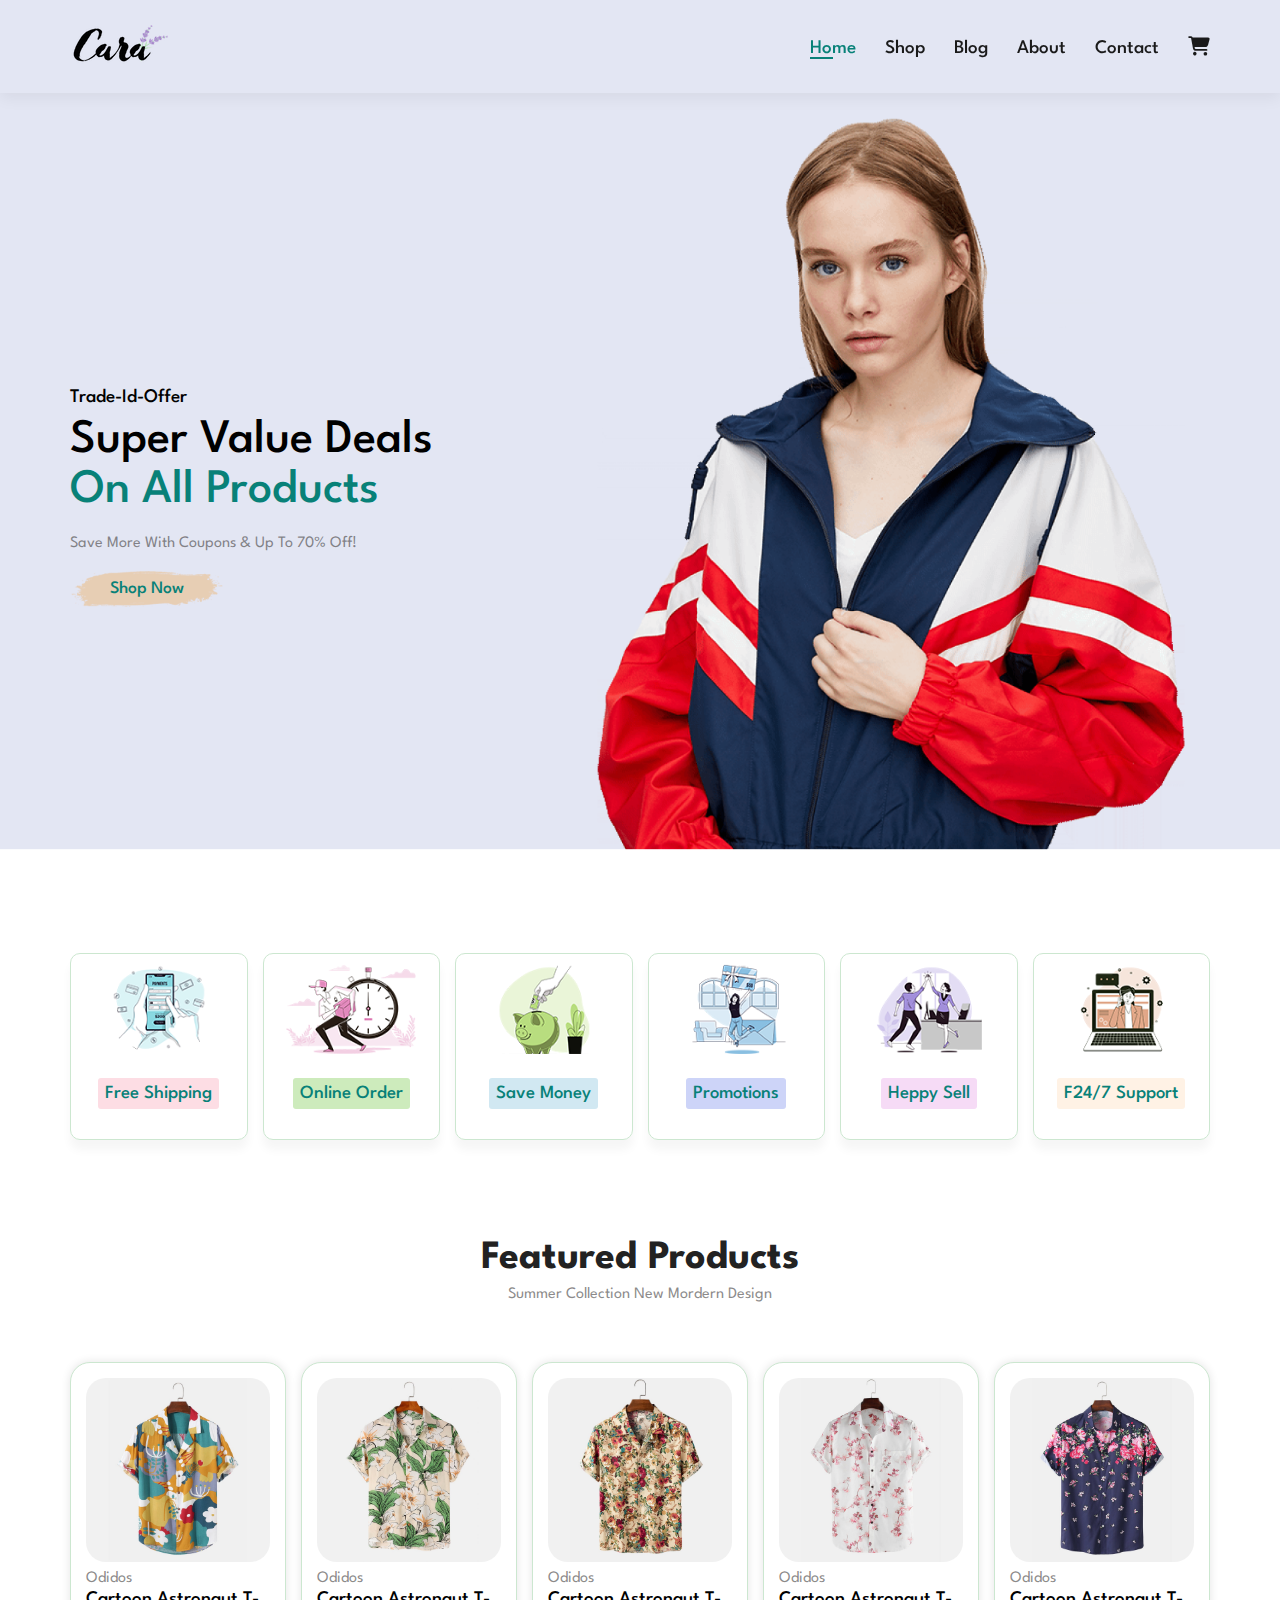
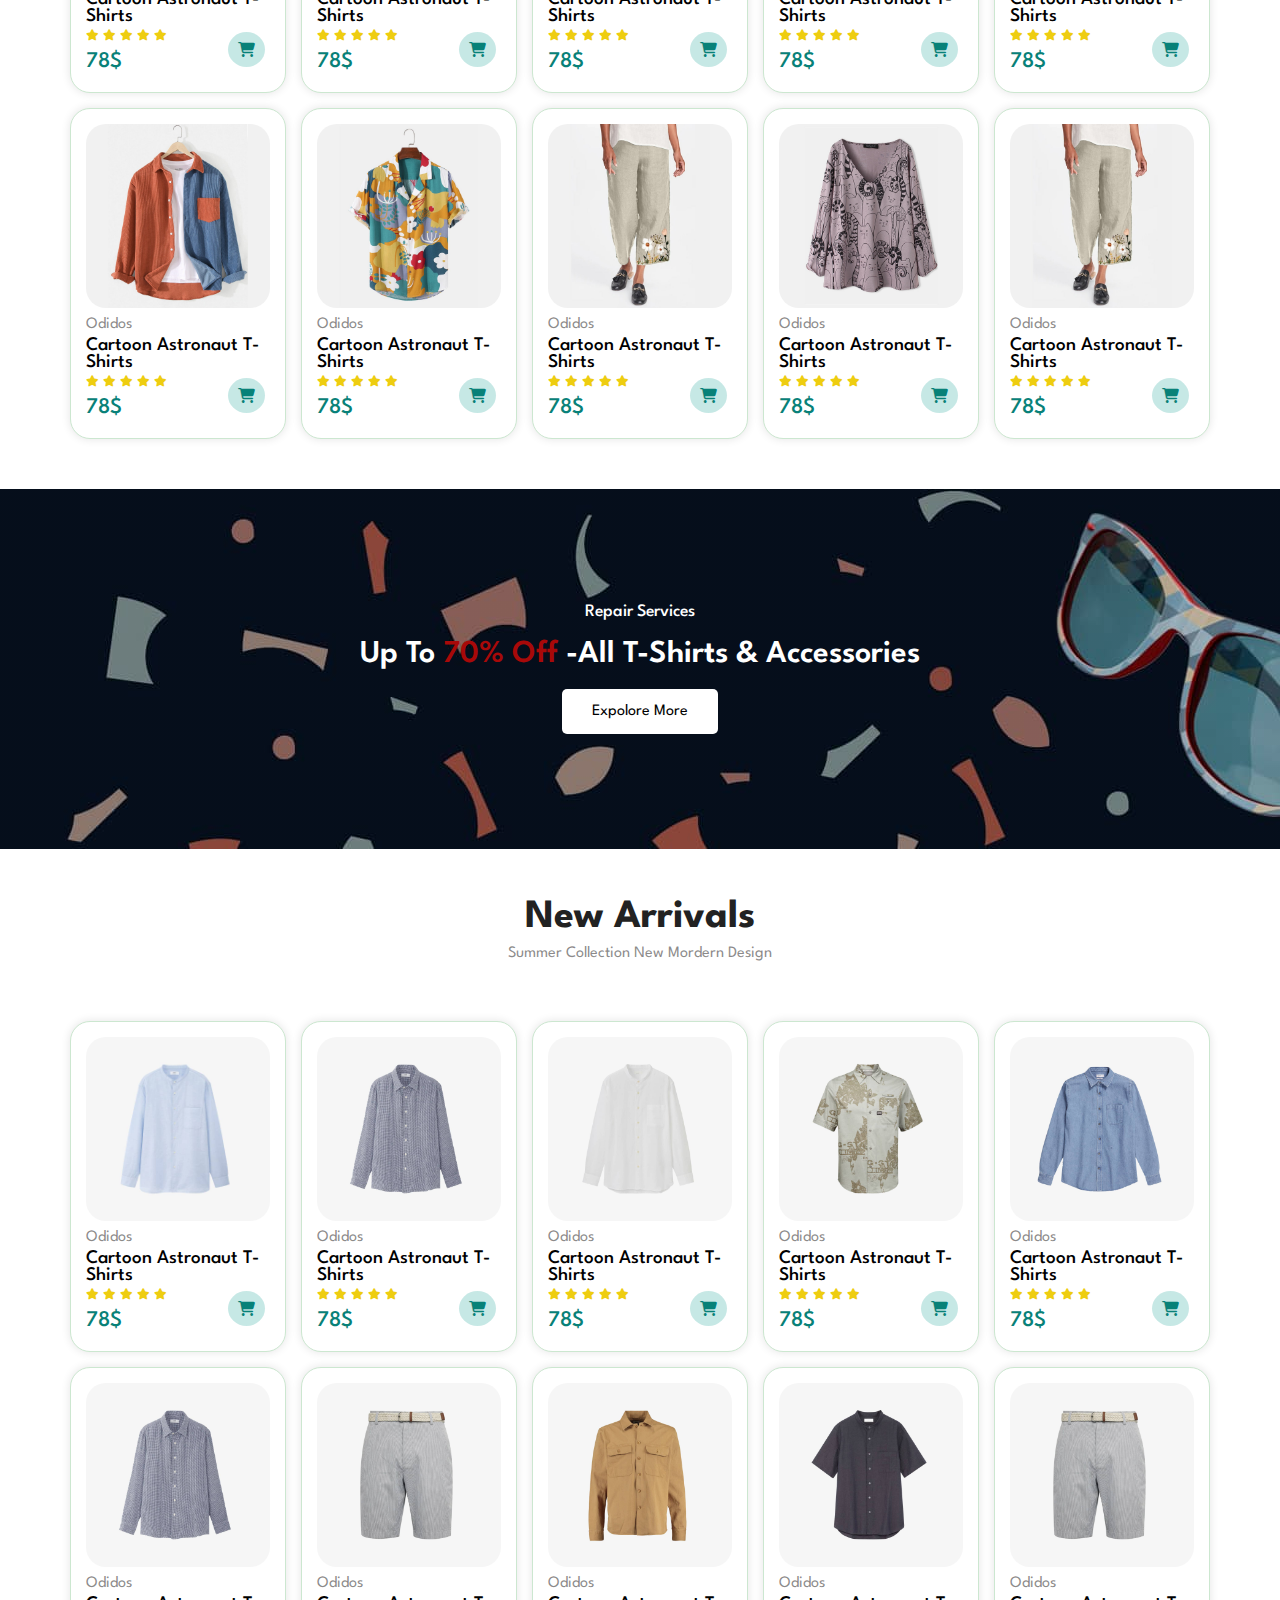
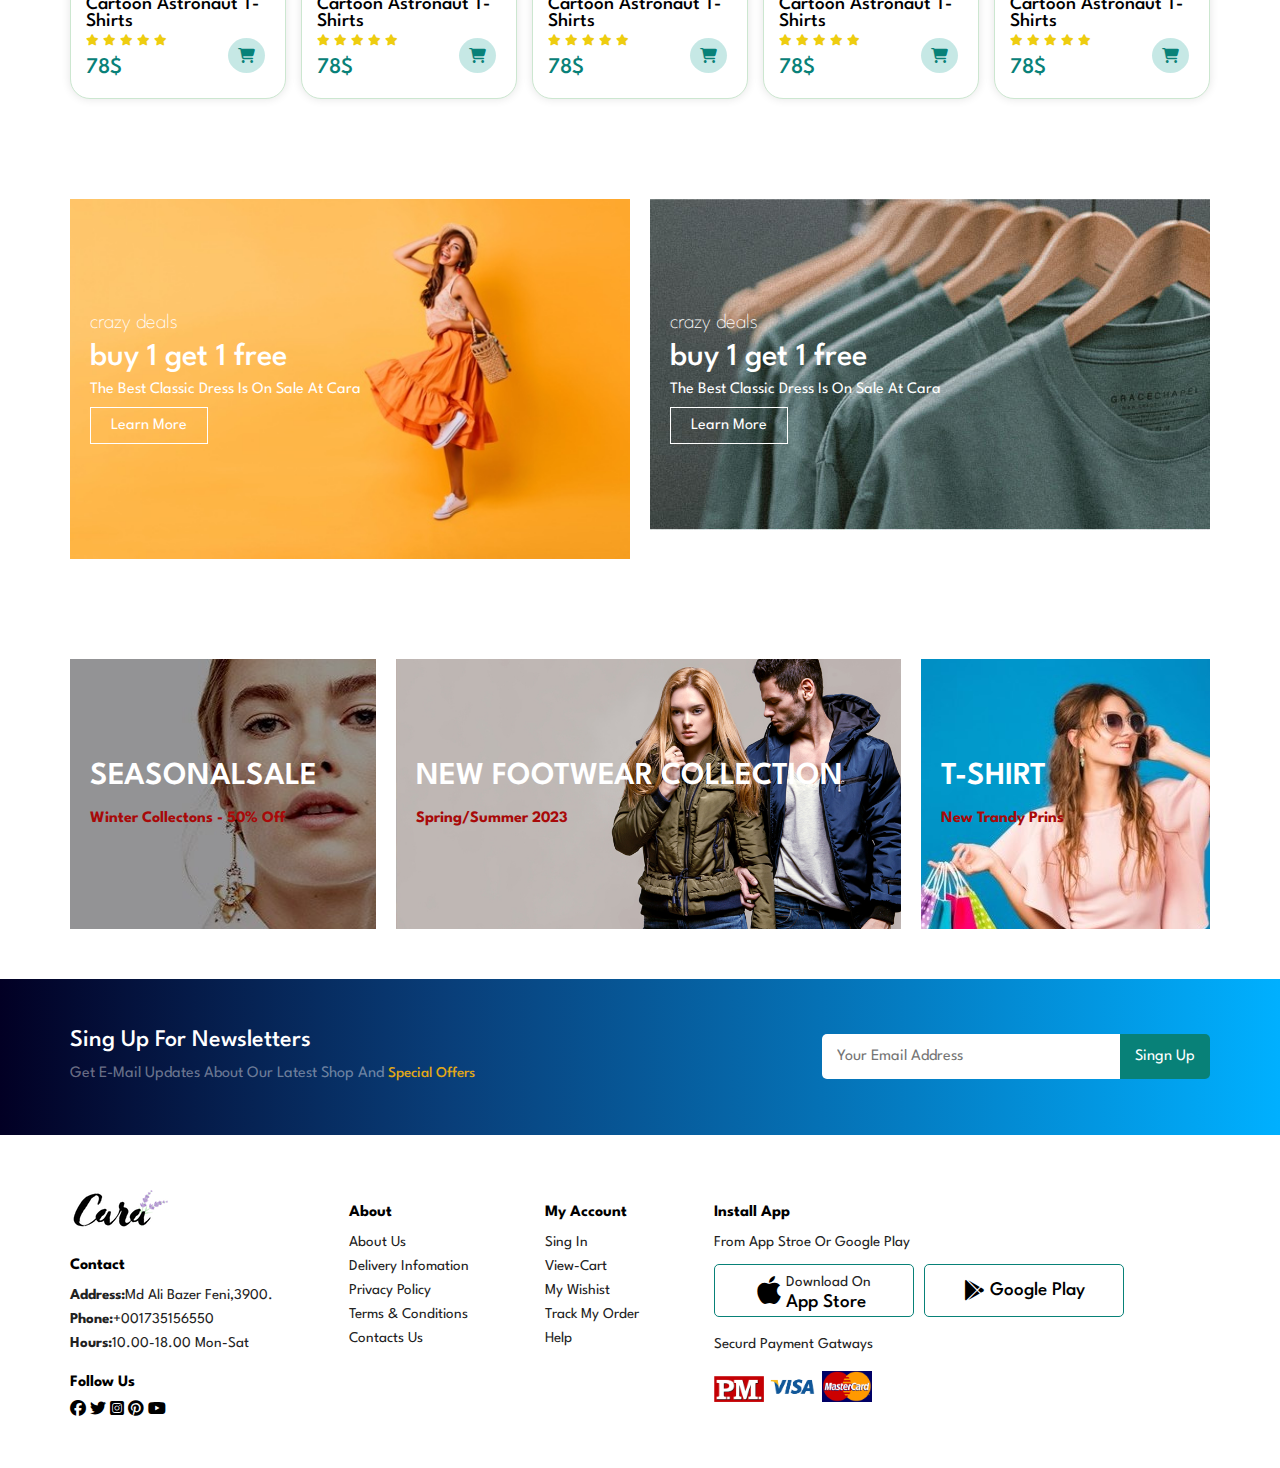
<file: index.html>
<!DOCTYPE html>
<html lang="en">
<head>
    <meta charset="UTF-8">
    <meta http-equiv="X-UA-Compatible" content="IE=edge">
    <meta name="viewport" content="width=device-width, initial-scale=1.0">
    <link rel="stylesheet" href="https://cdnjs.cloudflare.com/ajax/libs/font-awesome/6.4.0/css/all.min.css" />
    <link rel="stylesheet" href="./css/style.css">
    <link rel="stylesheet" href="./css/style990.css" media="(max-width:990px)">
    <link rel="stylesheet" href="./css/style800.css" media="(max-width:800px)">
    <link rel="stylesheet" href="./css/style700.css" media="(max-width:700px)">
    <link rel="stylesheet" href="./css/style600.css" media="(max-width:600px)">
    <link rel="stylesheet" href="./css/style500.css" media="(max-width:500px)">
    <link rel="stylesheet" href="./css/style400.css" media="(max-width:400px)">
    <title>Ecommerce Site</title>
</head>
<body>
    <section id="header">
        <a href="#" class="logo">
            <img src="img/logo.png" alt="logo">
        </a>
        <div class="menu-icon" id="menuIcon">
            <div class="line"></div>
            <div class="line"></div>
            <div class="line"></div>
        </div>
        <ul class="navbar" id="navBar">
            <li><a href="index.html" class="active">home</a></li>
            <li><a href="shop.html">shop</a></li>
            <li><a href="#">blog</a></li>
            <li><a href="#">about</a></li>
            <li><a href="#">contact</a></li>
            <li><a href="#"><i class="fa-solid fa-cart-shopping"></i></a></li>
        </ul>
    </section>
    <section id="hero">
        <div class="content">
            <h4>trade-id-offer</h4>
            <h2>super value deals</h2>
            <h2>on all products</h2>
            <span>save more with coupons & up to 70% off!</span><br>
            <button id="btn">shop now</button>
        </div>
    </section>
    <section id="feature">
        <div class="feature-content">
            <img src="img/f1.png" alt="">
            <h3>free shipping</h3>
        </div>
        <div class="feature-content">
            <img src="img/f2.png" alt="">
            <h3>online order</h3>
        </div>
        <div class="feature-content">
            <img src="img/f3.png" alt="">
            <h3>save money</h3>
        </div>
        <div class="feature-content">
            <img src="img/f4.png" alt="">
            <h3>promotions</h3>
        </div>
        <div class="feature-content">
            <img src="img/f5.png" alt="">
            <h3>heppy sell</h3>
        </div>
        <div class="feature-content">
            <img src="img/f6.png" alt="">
            <h3>f24/7 support</h3>
        </div>
    </section>
    <section id="feature-products">
        <div class="product-tital">
            <h1>featured products</h1>
            <span>summer collection new mordern design</span>
        </div>
        <div class="products">
            <div class="product">
                <img src="img/f1.jpg" alt="">
                <div class="des">
                    <span>odidos</span>
                    <h3>cartoon astronaut t-shirts</h3>
                    <div class="rating">
                        <i class="fa-solid fa-star"></i>
                        <i class="fa-solid fa-star"></i>
                        <i class="fa-solid fa-star"></i>
                        <i class="fa-solid fa-star"></i>
                        <i class="fa-solid fa-star"></i>
                    </div>
                    <h2>78$</h2>
                    <a href="#" ><i class="fa-sharp fa-solid fa-cart-shopping product-cart-icon"></i></a>
                </div>
            </div>
            <div class="product">
                <img src="img/f2.jpg" alt="">
                <div class="des">
                    <span>odidos</span>
                    <h3>cartoon astronaut t-shirts</h3>
                    <div class="rating">
                        <i class="fa-solid fa-star"></i>
                        <i class="fa-solid fa-star"></i>
                        <i class="fa-solid fa-star"></i>
                        <i class="fa-solid fa-star"></i>
                        <i class="fa-solid fa-star"></i>
                    </div>
                    <h2>78$</h2>
                    <a href="#"><i class="fa-sharp fa-solid fa-cart-shopping product-cart-icon"></i></a>
                </div>
            </div>
            <div class="product">
                <img src="img/f3.jpg" alt="">
                <div class="des">
                    <span>odidos</span>
                    <h3>cartoon astronaut t-shirts</h3>
                    <div class="rating">
                        <i class="fa-solid fa-star"></i>
                        <i class="fa-solid fa-star"></i>
                        <i class="fa-solid fa-star"></i>
                        <i class="fa-solid fa-star"></i>
                        <i class="fa-solid fa-star"></i>
                    </div>
                    <h2>78$</h2>
                    <a href="#"><i class="fa-sharp fa-solid fa-cart-shopping product-cart-icon"></i></a>
                </div>
            </div>
            <div class="product">
                <img src="img/f4.jpg" alt="">
                <div class="des">
                    <span>odidos</span>
                    <h3>cartoon astronaut t-shirts</h3>
                    <div class="rating">
                        <i class="fa-solid fa-star"></i>
                        <i class="fa-solid fa-star"></i>
                        <i class="fa-solid fa-star"></i>
                        <i class="fa-solid fa-star"></i>
                        <i class="fa-solid fa-star"></i>
                    </div>
                    <h2>78$</h2>
                    <a href="#"><i class="fa-sharp fa-solid fa-cart-shopping product-cart-icon"></i></a>
                </div>
            </div>
            <div class="product">
                <img src="img/f5.jpg" alt="">
                <div class="des">
                    <span>odidos</span>
                    <h3>cartoon astronaut t-shirts</h3>
                    <div class="rating">
                        <i class="fa-solid fa-star"></i>
                        <i class="fa-solid fa-star"></i>
                        <i class="fa-solid fa-star"></i>
                        <i class="fa-solid fa-star"></i>
                        <i class="fa-solid fa-star"></i>
                    </div>
                    <h2>78$</h2>
                    <a href="#"><i class="fa-sharp fa-solid fa-cart-shopping product-cart-icon"></i></a>
                </div>
            </div>
            <div class="product">
                <img src="img/f6.jpg" alt="">
                <div class="des">
                    <span>odidos</span>
                    <h3>cartoon astronaut t-shirts</h3>
                    <div class="rating">
                        <i class="fa-solid fa-star"></i>
                        <i class="fa-solid fa-star"></i>
                        <i class="fa-solid fa-star"></i>
                        <i class="fa-solid fa-star"></i>
                        <i class="fa-solid fa-star"></i>
                    </div>
                    <h2>78$</h2>
                    <a href="#"><i class="fa-sharp fa-solid fa-cart-shopping product-cart-icon"></i></a>
                </div>
            </div>
            <div class="product">
                <img src="img/f1.jpg" alt="">
                <div class="des">
                    <span>odidos</span>
                    <h3>cartoon astronaut t-shirts</h3>
                    <div class="rating">
                        <i class="fa-solid fa-star"></i>
                        <i class="fa-solid fa-star"></i>
                        <i class="fa-solid fa-star"></i>
                        <i class="fa-solid fa-star"></i>
                        <i class="fa-solid fa-star"></i>
                    </div>
                    <h2>78$</h2>
                    <a href="#" ><i class="fa-sharp fa-solid fa-cart-shopping product-cart-icon"></i></a>
                </div>
            </div>
            <div class="product">
                <img src="img/f7.jpg" alt="">
                <div class="des">
                    <span>odidos</span>
                    <h3>cartoon astronaut t-shirts</h3>
                    <div class="rating">
                        <i class="fa-solid fa-star"></i>
                        <i class="fa-solid fa-star"></i>
                        <i class="fa-solid fa-star"></i>
                        <i class="fa-solid fa-star"></i>
                        <i class="fa-solid fa-star"></i>
                    </div>
                    <h2>78$</h2>
                    <a href="#"><i class="fa-sharp fa-solid fa-cart-shopping product-cart-icon"></i></a>
                </div>
            </div>
            <div class="product">
                <img src="img/f8.jpg" alt="">
                <div class="des">
                    <span>odidos</span>
                    <h3>cartoon astronaut t-shirts</h3>
                    <div  class="rating">
                        <i class="fa-solid fa-star"></i>
                        <i class="fa-solid fa-star"></i>
                        <i class="fa-solid fa-star"></i>
                        <i class="fa-solid fa-star"></i>
                        <i class="fa-solid fa-star"></i>
                    </div>
                    <h2>78$</h2>
                    <a href="#"><i class="fa-sharp fa-solid fa-cart-shopping product-cart-icon"></i></a>
                </div>
            </div>
            <div class="product">
                <img src="img/f7.jpg" alt="">
                <div class="des">
                    <span>odidos</span>
                    <h3>cartoon astronaut t-shirts</h3>
                    <div class="rating">
                        <i class="fa-solid fa-star"></i>
                        <i class="fa-solid fa-star"></i>
                        <i class="fa-solid fa-star"></i>
                        <i class="fa-solid fa-star"></i>
                        <i class="fa-solid fa-star"></i>
                    </div>
                    <h2>78$</h2>
                    <a href="#"><i class="fa-sharp fa-solid fa-cart-shopping product-cart-icon"></i></a>
                </div>
            </div>
        </div>
    </section>
    <section id="banner">
       <div class="banner-content">

        <h4>Repair services</h4>
        <h1>Up to <span>70% Off</span> -All T-Shirts & Accessories</h1>
        <button class="hero-btn">Expolore More</button>
       </div>
    </section>
    <section id="newproducts">
        <div class="product-tital">
            <h1>new arrivals</h1>
            <span>summer collection new mordern design</span>
        </div>
        <div class="products">
            <div class="product">
                <img src="img/n1.jpg" alt="">
                <div class="des">
                    <span>odidos</span>
                    <h3>cartoon astronaut t-shirts</h3>
                    <div class="rating">
                        <i class="fa-solid fa-star"></i>
                        <i class="fa-solid fa-star"></i>
                        <i class="fa-solid fa-star"></i>
                        <i class="fa-solid fa-star"></i>
                        <i class="fa-solid fa-star"></i>
                    </div>
                    <h2>78$</h2>
                    <a href="#" ><i class="fa-sharp fa-solid fa-cart-shopping product-cart-icon"></i></a>
                </div>
            </div>
            <div class="product">
                <img src="img/n2.jpg" alt="">
                <div class="des">
                    <span>odidos</span>
                    <h3>cartoon astronaut t-shirts</h3>
                    <div class="rating">
                        <i class="fa-solid fa-star"></i>
                        <i class="fa-solid fa-star"></i>
                        <i class="fa-solid fa-star"></i>
                        <i class="fa-solid fa-star"></i>
                        <i class="fa-solid fa-star"></i>
                    </div>
                    <h2>78$</h2>
                    <a href="#"><i class="fa-sharp fa-solid fa-cart-shopping product-cart-icon"></i></a>
                </div>
            </div>
            <div class="product">
                <img src="img/n3.jpg" alt="">
                <div class="des">
                    <span>odidos</span>
                    <h3>cartoon astronaut t-shirts</h3>
                    <div class="rating">
                        <i class="fa-solid fa-star"></i>
                        <i class="fa-solid fa-star"></i>
                        <i class="fa-solid fa-star"></i>
                        <i class="fa-solid fa-star"></i>
                        <i class="fa-solid fa-star"></i>
                    </div>
                    <h2>78$</h2>
                    <a href="#"><i class="fa-sharp fa-solid fa-cart-shopping product-cart-icon"></i></a>
                </div>
            </div>
            <div class="product">
                <img src="img/n4.jpg" alt="">
                <div class="des">
                    <span>odidos</span>
                    <h3>cartoon astronaut t-shirts</h3>
                    <div class="rating">
                        <i class="fa-solid fa-star"></i>
                        <i class="fa-solid fa-star"></i>
                        <i class="fa-solid fa-star"></i>
                        <i class="fa-solid fa-star"></i>
                        <i class="fa-solid fa-star"></i>
                    </div>
                    <h2>78$</h2>
                    <a href="#"><i class="fa-sharp fa-solid fa-cart-shopping product-cart-icon"></i></a>
                </div>
            </div>
            <div class="product">
                <img src="img/n5.jpg" alt="">
                <div class="des">
                    <span>odidos</span>
                    <h3>cartoon astronaut t-shirts</h3>
                    <div class="rating">
                        <i class="fa-solid fa-star"></i>
                        <i class="fa-solid fa-star"></i>
                        <i class="fa-solid fa-star"></i>
                        <i class="fa-solid fa-star"></i>
                        <i class="fa-solid fa-star"></i>
                    </div>
                    <h2>78$</h2>
                    <a href="#"><i class="fa-sharp fa-solid fa-cart-shopping product-cart-icon"></i></a>
                </div>
            </div>
            <div class="product">
                <img src="img/n2.jpg" alt="">
                <div class="des">
                    <span>odidos</span>
                    <h3>cartoon astronaut t-shirts</h3>
                    <div class="rating">
                        <i class="fa-solid fa-star"></i>
                        <i class="fa-solid fa-star"></i>
                        <i class="fa-solid fa-star"></i>
                        <i class="fa-solid fa-star"></i>
                        <i class="fa-solid fa-star"></i>
                    </div>
                    <h2>78$</h2>
                    <a href="#"><i class="fa-sharp fa-solid fa-cart-shopping product-cart-icon"></i></a>
                </div>
            </div>
            <div class="product">
                <img src="img/n6.jpg" alt="">
                <div class="des">
                    <span>odidos</span>
                    <h3>cartoon astronaut t-shirts</h3>
                    <div class="rating">
                        <i class="fa-solid fa-star"></i>
                        <i class="fa-solid fa-star"></i>
                        <i class="fa-solid fa-star"></i>
                        <i class="fa-solid fa-star"></i>
                        <i class="fa-solid fa-star"></i>
                    </div>
                    <h2>78$</h2>
                    <a href="#"><i class="fa-sharp fa-solid fa-cart-shopping product-cart-icon"></i></a>
                </div>
            </div>
            <div class="product">
                <img src="img/n7.jpg" alt="">
                <div class="des">
                    <span>odidos</span>
                    <h3>cartoon astronaut t-shirts</h3>
                    <div class="rating">
                        <i class="fa-solid fa-star"></i>
                        <i class="fa-solid fa-star"></i>
                        <i class="fa-solid fa-star"></i>
                        <i class="fa-solid fa-star"></i>
                        <i class="fa-solid fa-star"></i>
                    </div>
                    <h2>78$</h2>
                    <a href="#"><i class="fa-sharp fa-solid fa-cart-shopping product-cart-icon"></i></a>
                </div>
            </div>
            <div class="product">
                <img src="img/n8.jpg" alt="">
                <div class="des">
                    <span>odidos</span>
                    <h3>cartoon astronaut t-shirts</h3>
                    <div  class="rating">
                        <i class="fa-solid fa-star"></i>
                        <i class="fa-solid fa-star"></i>
                        <i class="fa-solid fa-star"></i>
                        <i class="fa-solid fa-star"></i>
                        <i class="fa-solid fa-star"></i>
                    </div>
                    <h2>78$</h2>
                    <a href="#"><i class="fa-sharp fa-solid fa-cart-shopping product-cart-icon"></i></a>
                </div>
            </div>
            <div class="product">
                <img src="img/n6.jpg" alt="">
                <div class="des">
                    <span>odidos</span>
                    <h3>cartoon astronaut t-shirts</h3>
                    <div class="rating">
                        <i class="fa-solid fa-star"></i>
                        <i class="fa-solid fa-star"></i>
                        <i class="fa-solid fa-star"></i>
                        <i class="fa-solid fa-star"></i>
                        <i class="fa-solid fa-star"></i>
                    </div>
                    <h2>78$</h2>
                    <a href="#"><i class="fa-sharp fa-solid fa-cart-shopping product-cart-icon"></i></a>
                </div>
            </div>
        </div>
    </section>
    <section id="sm-banner">
        <div class="sm-banner one">
            <h3>crazy deals</h3>
            <h2>buy 1 get 1 free</h2>
            <p>the best classic dress is on sale at cara</p>
            <button class="hero-btn">learn more</button>
        </div>
        <div class="sm-banner two">
            <h3>crazy deals</h3>
            <h2>buy 1 get 1 free</h2>
            <p>the best classic dress is on sale at cara</p>
            <button class="hero-btn">learn more</button>
        </div>
    </section>
    <section id="banner3">
        <div class="banner3 one">
            <h1>seasonalsale</h1>
            <h4>winter collectons - 50% off</h4>
        </div>
        <div class="banner3 two">
            <h1>new footwear collection</h1>
            <h4>spring/summer 2023</h4>
        </div>
        <div class="banner3 three">
            <h1>t-shirt</h1>
            <h4>new trandy prins</h4>
        </div>
    </section>
    <section id="newsletter">
        <div class="newsletter-text">
            <h2>sing up for newsletters</h2>
            <p>get e-mail updates about our latest shop and <a href="#">special offers</a></p>
        </div>
        <div class="newsletter-input">
            <form action="">
                <input type="text" placeholder="your email address">
                <button class="hero-btn">singn up</button>
            </form>
        </div>
    </section>
    <section id="footer">
        <div class="footer-col">
            <a href="#"><img src="img/logo.png" alt=""></a>
            <h4>contact</h4>
            <span><b>address:</b>md ali bazer feni,3900.</span><br>
            <span><b>phone:</b>+001735156550</span><br>
            <span><b>hours:</b>10.00-18.00 mon-sat</span><br>
            <h4>follow us</h4>
            <div class="follow-ionc">
                <i class="fa-brands fa-facebook"></i>
                <i class="fa-brands fa-twitter"></i>
                <i class="fa-brands fa-square-instagram"></i>
                <i class="fa-brands fa-pinterest"></i>
                <i class="fa-brands fa-youtube"></i>
            </div>
        </div>
        <div class="footer-col">
            <h4>about</h4>
            <a href="#">about us</a><br>
            <a href="#">delivery infomation</a><br>
            <a href="#">privacy policy</a><br>
            <a href="#">terms & conditions</a><br>
            <a href="#">contacts us</a><br>
        </div>
        <div class="footer-col">
            <h4>my account</h4>
            <a href="#">sing in</a><br>
            <a href="#">view-cart</a><br>
            <a href="#">my wishist</a><br>
            <a href="#">track my order</a><br>
            <a href="#">help</a>
        </div>
        <div class="footer-col last">
            <h4>install app</h4>
            <span>from app stroe or google play</span><br>
            <div class="app-icons">
                <div class="apple">
                    <i class="fa-brands fa-apple"></i>
                    <div class="text">
                        <span>download on</span>
                        <h3>app store</h3>
                    </div>

                </div>
                <div class="google-play">
                    <i class="fa-brands fa-google-play"></i>
                    <h3>google play</h3>
                </div>
            </div>
            <span>securd payment gatways</span>
            <div class="payment-getways-icons">
                <img src="img/perfectmoneylogo.png" alt="">
                <img src="img/visacardlogo.png" alt="">
                <img src="img/mastercardlogo.png" alt="">
            </div>
        </div>
    </section>
    <script src="./js/script.js"></script>
</body>
</html>
</file>
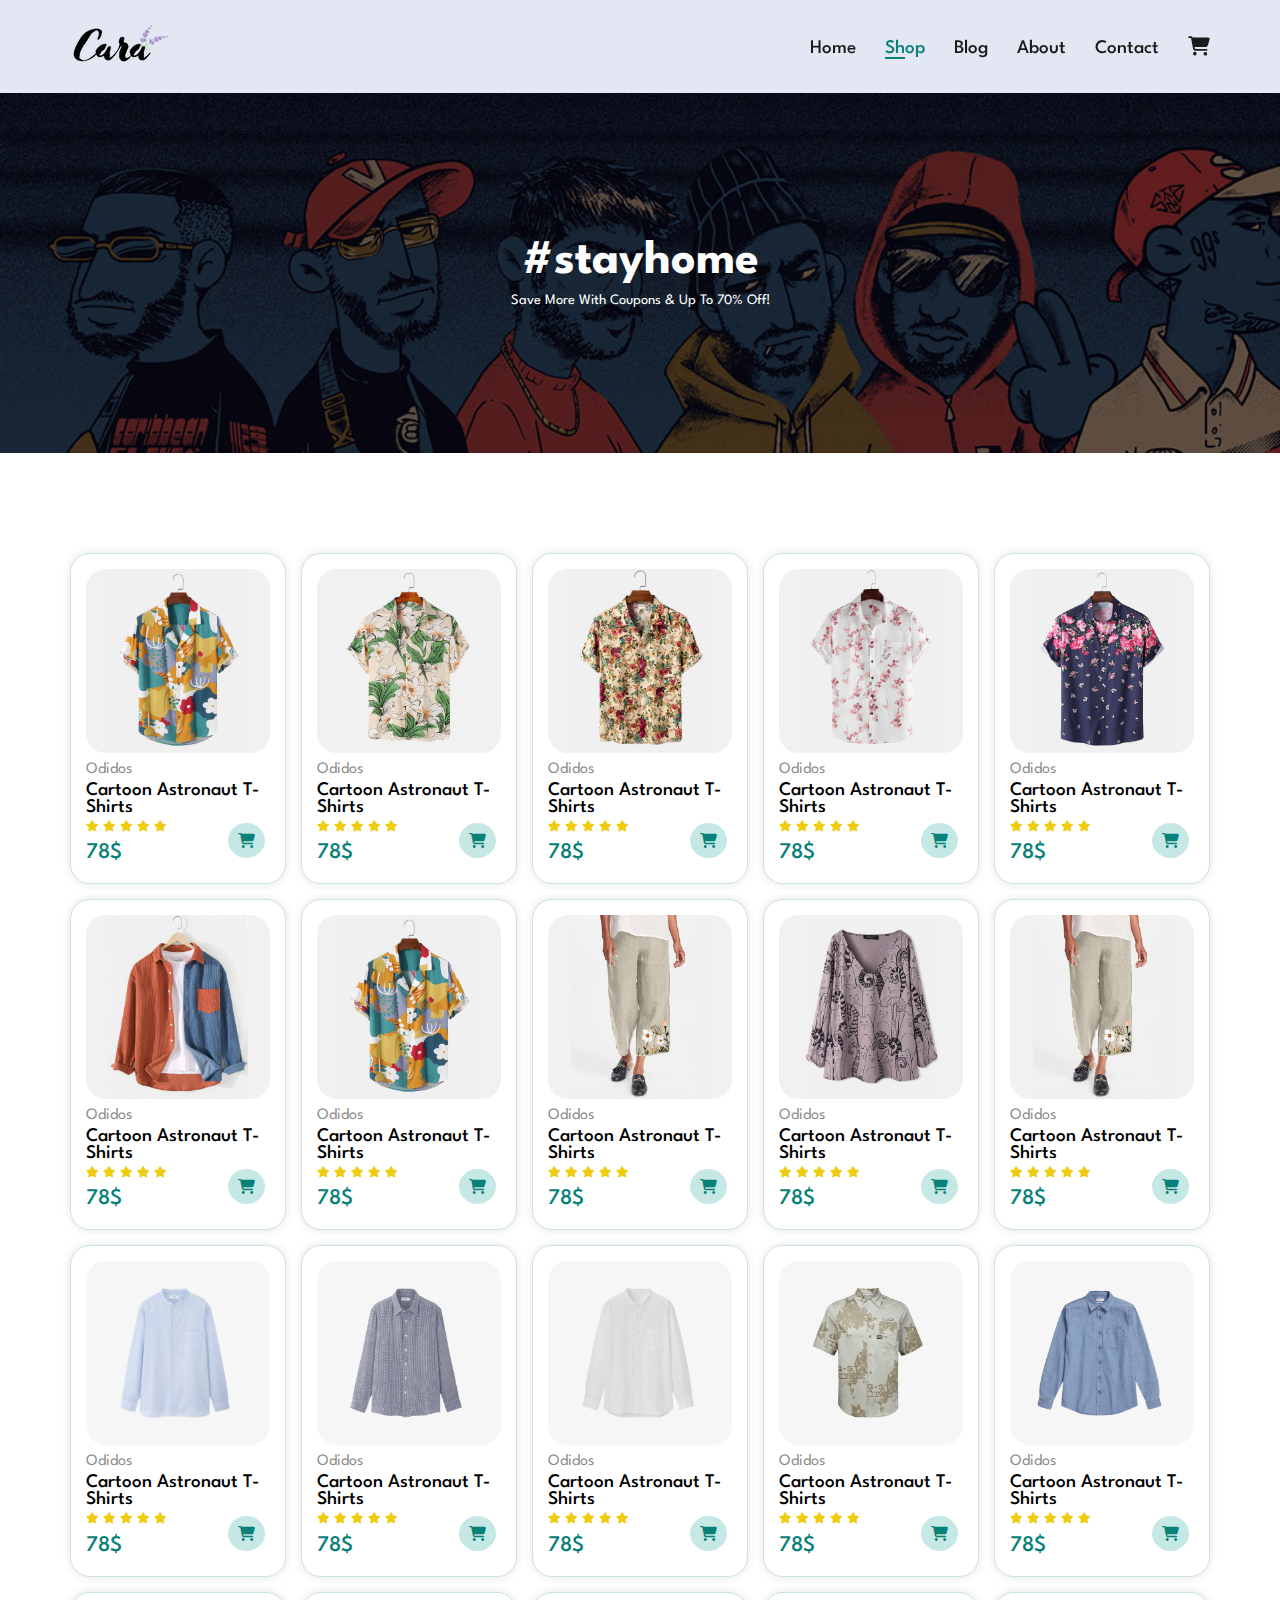
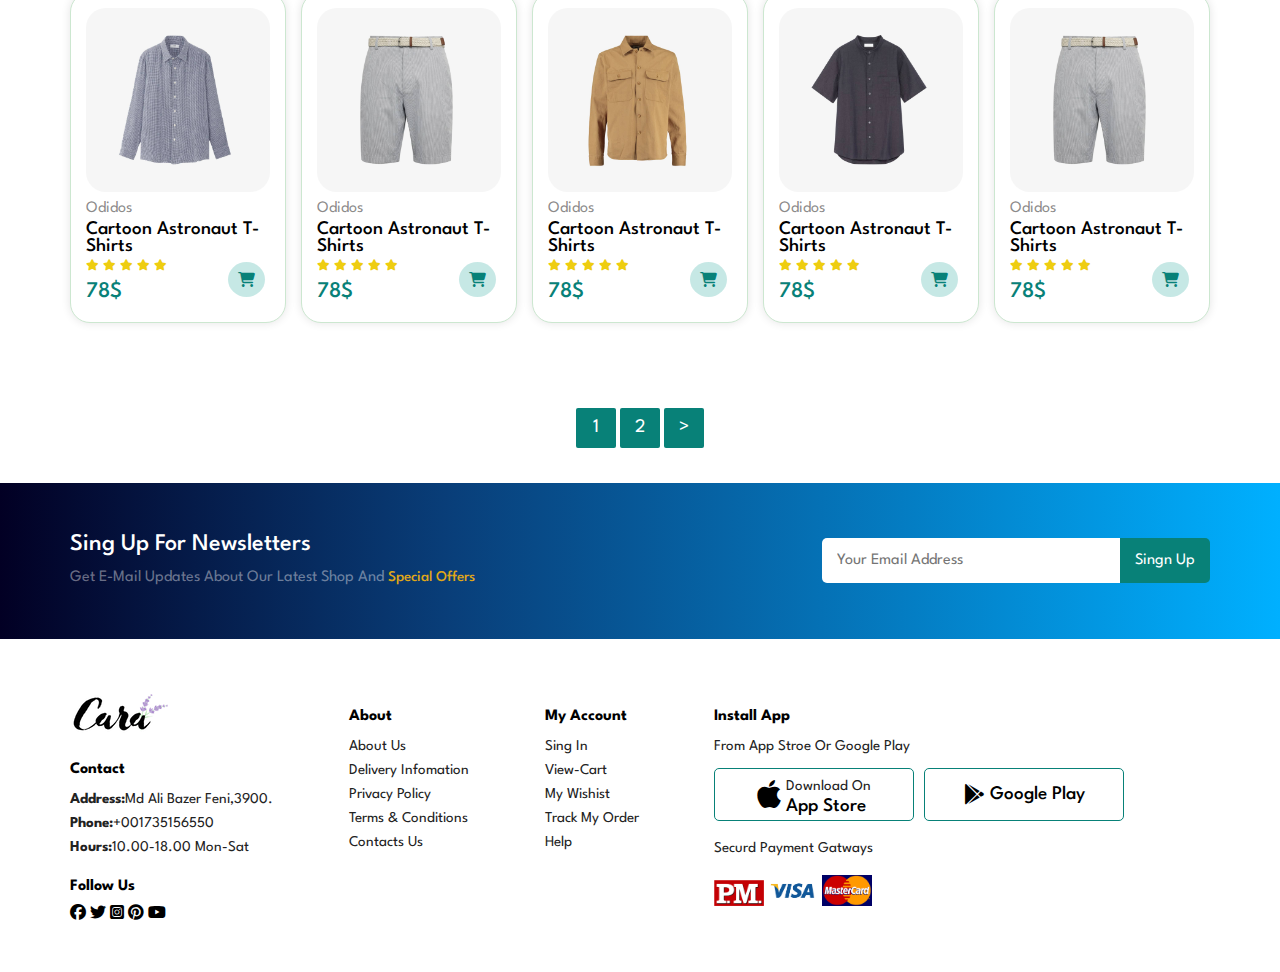
<file: shop.html>
<!DOCTYPE html>
<html lang="en">

<head>
    <meta charset="UTF-8">
    <meta http-equiv="X-UA-Compatible" content="IE=edge">
    <meta name="viewport" content="width=device-width, initial-scale=1.0">
    <link rel="stylesheet" href="https://cdnjs.cloudflare.com/ajax/libs/font-awesome/6.4.0/css/all.min.css" />
    <link rel="stylesheet" href="./css/style.css">
    <link rel="stylesheet" href="./css/style990.css" media="(max-width:900px)">
    <link rel="stylesheet" href="./css/style800.css" media="(max-width:800px)">
    <link rel="stylesheet" href="./css/style700.css" media="(max-width:700px)">
    <link rel="stylesheet" href="./css/style600.css" media="(max-width:600px)">
    <link rel="stylesheet" href="./css/style500.css" media="(max-width:500px)">
    <link rel="stylesheet" href="./css/style400.css" media="(max-width:400px)">
    <title>Shop</title>
</head>

<body>
    <section id="header">
        <a href="#" class="logo">
            <img src="img/logo.png" alt="logo">
        </a>
        <div class="menu-icon" id="menuIcon">
            <div class="line"></div>
            <div class="line"></div>
            <div class="line"></div>
        </div>
        <ul class="navbar" id="navBar">
            <li><a href="index.html" >home</a></li>
            <li><a href="#" class="active">shop</a></li>
            <li><a href="#">blog</a></li>
            <li><a href="#">about</a></li>
            <li><a href="#">contact</a></li>
            <li><a href="#"><i class="fa-solid fa-cart-shopping"></i></a></li>
        </ul>
    </section>
    <section id="shop-banner">
        <h1>#stayhome</h1>
        <p>save more with coupons & up to 70% off!</p>
    </section>

    <section id="feature-products">
        <div class="products">
            <div class="product">
                <img src="img/f1.jpg" alt="">
                <div class="des">
                    <span>odidos</span>
                    <h3>cartoon astronaut t-shirts</h3>
                    <div class="rating">
                        <i class="fa-solid fa-star"></i>
                        <i class="fa-solid fa-star"></i>
                        <i class="fa-solid fa-star"></i>
                        <i class="fa-solid fa-star"></i>
                        <i class="fa-solid fa-star"></i>
                    </div>
                    <h2>78$</h2>
                    <a href="#"><i class="fa-sharp fa-solid fa-cart-shopping product-cart-icon"></i></a>
                </div>
            </div>
            <div class="product">
                <img src="img/f2.jpg" alt="">
                <div class="des">
                    <span>odidos</span>
                    <h3>cartoon astronaut t-shirts</h3>
                    <div class="rating">
                        <i class="fa-solid fa-star"></i>
                        <i class="fa-solid fa-star"></i>
                        <i class="fa-solid fa-star"></i>
                        <i class="fa-solid fa-star"></i>
                        <i class="fa-solid fa-star"></i>
                    </div>
                    <h2>78$</h2>
                    <a href="#"><i class="fa-sharp fa-solid fa-cart-shopping product-cart-icon"></i></a>
                </div>
            </div>
            <div class="product">
                <img src="img/f3.jpg" alt="">
                <div class="des">
                    <span>odidos</span>
                    <h3>cartoon astronaut t-shirts</h3>
                    <div class="rating">
                        <i class="fa-solid fa-star"></i>
                        <i class="fa-solid fa-star"></i>
                        <i class="fa-solid fa-star"></i>
                        <i class="fa-solid fa-star"></i>
                        <i class="fa-solid fa-star"></i>
                    </div>
                    <h2>78$</h2>
                    <a href="#"><i class="fa-sharp fa-solid fa-cart-shopping product-cart-icon"></i></a>
                </div>
            </div>
            <div class="product">
                <img src="img/f4.jpg" alt="">
                <div class="des">
                    <span>odidos</span>
                    <h3>cartoon astronaut t-shirts</h3>
                    <div class="rating">
                        <i class="fa-solid fa-star"></i>
                        <i class="fa-solid fa-star"></i>
                        <i class="fa-solid fa-star"></i>
                        <i class="fa-solid fa-star"></i>
                        <i class="fa-solid fa-star"></i>
                    </div>
                    <h2>78$</h2>
                    <a href="#"><i class="fa-sharp fa-solid fa-cart-shopping product-cart-icon"></i></a>
                </div>
            </div>
            <div class="product">
                <img src="img/f5.jpg" alt="">
                <div class="des">
                    <span>odidos</span>
                    <h3>cartoon astronaut t-shirts</h3>
                    <div class="rating">
                        <i class="fa-solid fa-star"></i>
                        <i class="fa-solid fa-star"></i>
                        <i class="fa-solid fa-star"></i>
                        <i class="fa-solid fa-star"></i>
                        <i class="fa-solid fa-star"></i>
                    </div>
                    <h2>78$</h2>
                    <a href="#"><i class="fa-sharp fa-solid fa-cart-shopping product-cart-icon"></i></a>
                </div>
            </div>
            <div class="product">
                <img src="img/f6.jpg" alt="">
                <div class="des">
                    <span>odidos</span>
                    <h3>cartoon astronaut t-shirts</h3>
                    <div class="rating">
                        <i class="fa-solid fa-star"></i>
                        <i class="fa-solid fa-star"></i>
                        <i class="fa-solid fa-star"></i>
                        <i class="fa-solid fa-star"></i>
                        <i class="fa-solid fa-star"></i>
                    </div>
                    <h2>78$</h2>
                    <a href="#"><i class="fa-sharp fa-solid fa-cart-shopping product-cart-icon"></i></a>
                </div>
            </div>
            <div class="product">
                <img src="img/f1.jpg" alt="">
                <div class="des">
                    <span>odidos</span>
                    <h3>cartoon astronaut t-shirts</h3>
                    <div class="rating">
                        <i class="fa-solid fa-star"></i>
                        <i class="fa-solid fa-star"></i>
                        <i class="fa-solid fa-star"></i>
                        <i class="fa-solid fa-star"></i>
                        <i class="fa-solid fa-star"></i>
                    </div>
                    <h2>78$</h2>
                    <a href="#"><i class="fa-sharp fa-solid fa-cart-shopping product-cart-icon"></i></a>
                </div>
            </div>
            <div class="product">
                <img src="img/f7.jpg" alt="">
                <div class="des">
                    <span>odidos</span>
                    <h3>cartoon astronaut t-shirts</h3>
                    <div class="rating">
                        <i class="fa-solid fa-star"></i>
                        <i class="fa-solid fa-star"></i>
                        <i class="fa-solid fa-star"></i>
                        <i class="fa-solid fa-star"></i>
                        <i class="fa-solid fa-star"></i>
                    </div>
                    <h2>78$</h2>
                    <a href="#"><i class="fa-sharp fa-solid fa-cart-shopping product-cart-icon"></i></a>
                </div>
            </div>
            <div class="product">
                <img src="img/f8.jpg" alt="">
                <div class="des">
                    <span>odidos</span>
                    <h3>cartoon astronaut t-shirts</h3>
                    <div class="rating">
                        <i class="fa-solid fa-star"></i>
                        <i class="fa-solid fa-star"></i>
                        <i class="fa-solid fa-star"></i>
                        <i class="fa-solid fa-star"></i>
                        <i class="fa-solid fa-star"></i>
                    </div>
                    <h2>78$</h2>
                    <a href="#"><i class="fa-sharp fa-solid fa-cart-shopping product-cart-icon"></i></a>
                </div>
            </div>
            <div class="product">
                <img src="img/f7.jpg" alt="">
                <div class="des">
                    <span>odidos</span>
                    <h3>cartoon astronaut t-shirts</h3>
                    <div class="rating">
                        <i class="fa-solid fa-star"></i>
                        <i class="fa-solid fa-star"></i>
                        <i class="fa-solid fa-star"></i>
                        <i class="fa-solid fa-star"></i>
                        <i class="fa-solid fa-star"></i>
                    </div>
                    <h2>78$</h2>
                    <a href="#"><i class="fa-sharp fa-solid fa-cart-shopping product-cart-icon"></i></a>
                </div>
            </div>
            <div class="product">
                <img src="img/n1.jpg" alt="">
                <div class="des">
                    <span>odidos</span>
                    <h3>cartoon astronaut t-shirts</h3>
                    <div class="rating">
                        <i class="fa-solid fa-star"></i>
                        <i class="fa-solid fa-star"></i>
                        <i class="fa-solid fa-star"></i>
                        <i class="fa-solid fa-star"></i>
                        <i class="fa-solid fa-star"></i>
                    </div>
                    <h2>78$</h2>
                    <a href="#"><i class="fa-sharp fa-solid fa-cart-shopping product-cart-icon"></i></a>
                </div>
            </div>
            <div class="product">
                <img src="img/n2.jpg" alt="">
                <div class="des">
                    <span>odidos</span>
                    <h3>cartoon astronaut t-shirts</h3>
                    <div class="rating">
                        <i class="fa-solid fa-star"></i>
                        <i class="fa-solid fa-star"></i>
                        <i class="fa-solid fa-star"></i>
                        <i class="fa-solid fa-star"></i>
                        <i class="fa-solid fa-star"></i>
                    </div>
                    <h2>78$</h2>
                    <a href="#"><i class="fa-sharp fa-solid fa-cart-shopping product-cart-icon"></i></a>
                </div>
            </div>
            <div class="product">
                <img src="img/n3.jpg" alt="">
                <div class="des">
                    <span>odidos</span>
                    <h3>cartoon astronaut t-shirts</h3>
                    <div class="rating">
                        <i class="fa-solid fa-star"></i>
                        <i class="fa-solid fa-star"></i>
                        <i class="fa-solid fa-star"></i>
                        <i class="fa-solid fa-star"></i>
                        <i class="fa-solid fa-star"></i>
                    </div>
                    <h2>78$</h2>
                    <a href="#"><i class="fa-sharp fa-solid fa-cart-shopping product-cart-icon"></i></a>
                </div>
            </div>
            <div class="product">
                <img src="img/n4.jpg" alt="">
                <div class="des">
                    <span>odidos</span>
                    <h3>cartoon astronaut t-shirts</h3>
                    <div class="rating">
                        <i class="fa-solid fa-star"></i>
                        <i class="fa-solid fa-star"></i>
                        <i class="fa-solid fa-star"></i>
                        <i class="fa-solid fa-star"></i>
                        <i class="fa-solid fa-star"></i>
                    </div>
                    <h2>78$</h2>
                    <a href="#"><i class="fa-sharp fa-solid fa-cart-shopping product-cart-icon"></i></a>
                </div>
            </div>
            <div class="product">
                <img src="img/n5.jpg" alt="">
                <div class="des">
                    <span>odidos</span>
                    <h3>cartoon astronaut t-shirts</h3>
                    <div class="rating">
                        <i class="fa-solid fa-star"></i>
                        <i class="fa-solid fa-star"></i>
                        <i class="fa-solid fa-star"></i>
                        <i class="fa-solid fa-star"></i>
                        <i class="fa-solid fa-star"></i>
                    </div>
                    <h2>78$</h2>
                    <a href="#"><i class="fa-sharp fa-solid fa-cart-shopping product-cart-icon"></i></a>
                </div>
            </div>
            <div class="product">
                <img src="img/n2.jpg" alt="">
                <div class="des">
                    <span>odidos</span>
                    <h3>cartoon astronaut t-shirts</h3>
                    <div class="rating">
                        <i class="fa-solid fa-star"></i>
                        <i class="fa-solid fa-star"></i>
                        <i class="fa-solid fa-star"></i>
                        <i class="fa-solid fa-star"></i>
                        <i class="fa-solid fa-star"></i>
                    </div>
                    <h2>78$</h2>
                    <a href="#"><i class="fa-sharp fa-solid fa-cart-shopping product-cart-icon"></i></a>
                </div>
            </div>
            <div class="product">
                <img src="img/n6.jpg" alt="">
                <div class="des">
                    <span>odidos</span>
                    <h3>cartoon astronaut t-shirts</h3>
                    <div class="rating">
                        <i class="fa-solid fa-star"></i>
                        <i class="fa-solid fa-star"></i>
                        <i class="fa-solid fa-star"></i>
                        <i class="fa-solid fa-star"></i>
                        <i class="fa-solid fa-star"></i>
                    </div>
                    <h2>78$</h2>
                    <a href="#"><i class="fa-sharp fa-solid fa-cart-shopping product-cart-icon"></i></a>
                </div>
            </div>
            <div class="product">
                <img src="img/n7.jpg" alt="">
                <div class="des">
                    <span>odidos</span>
                    <h3>cartoon astronaut t-shirts</h3>
                    <div class="rating">
                        <i class="fa-solid fa-star"></i>
                        <i class="fa-solid fa-star"></i>
                        <i class="fa-solid fa-star"></i>
                        <i class="fa-solid fa-star"></i>
                        <i class="fa-solid fa-star"></i>
                    </div>
                    <h2>78$</h2>
                    <a href="#"><i class="fa-sharp fa-solid fa-cart-shopping product-cart-icon"></i></a>
                </div>
            </div>
            <div class="product">
                <img src="img/n8.jpg" alt="">
                <div class="des">
                    <span>odidos</span>
                    <h3>cartoon astronaut t-shirts</h3>
                    <div class="rating">
                        <i class="fa-solid fa-star"></i>
                        <i class="fa-solid fa-star"></i>
                        <i class="fa-solid fa-star"></i>
                        <i class="fa-solid fa-star"></i>
                        <i class="fa-solid fa-star"></i>
                    </div>
                    <h2>78$</h2>
                    <a href="#"><i class="fa-sharp fa-solid fa-cart-shopping product-cart-icon"></i></a>
                </div>
            </div>
            <div class="product">
                <img src="img/n6.jpg" alt="">
                <div class="des">
                    <span>odidos</span>
                    <h3>cartoon astronaut t-shirts</h3>
                    <div class="rating">
                        <i class="fa-solid fa-star"></i>
                        <i class="fa-solid fa-star"></i>
                        <i class="fa-solid fa-star"></i>
                        <i class="fa-solid fa-star"></i>
                        <i class="fa-solid fa-star"></i>
                    </div>
                    <h2>78$</h2>
                    <a href="#"><i class="fa-sharp fa-solid fa-cart-shopping product-cart-icon"></i></a>
                </div>
            </div>
        </div>
    </section>
    <section id="pageinations">
        <div class="pageination">
            <a href="#">1</a>
            <a href="#">2</a>
            <a href="#">></a>
            
        </div>
    </section>
    <section id="newsletter">
        <div class="newsletter-text">
            <h2>sing up for newsletters</h2>
            <p>get e-mail updates about our latest shop and <a href="#">special offers</a></p>
        </div>
        <div class="newsletter-input">
            <form action="">
                <input type="text" placeholder="your email address">
                <button class="hero-btn">singn up</button>
            </form>
        </div>
    </section>
    <section id="footer">
        <div class="footer-col">
            <a href="#"><img src="img/logo.png" alt=""></a>
            <h4>contact</h4>
            <span><b>address:</b>md ali bazer feni,3900.</span><br>
            <span><b>phone:</b>+001735156550</span><br>
            <span><b>hours:</b>10.00-18.00 mon-sat</span><br>
            <h4>follow us</h4>
            <div class="follow-ionc">
                <i class="fa-brands fa-facebook"></i>
                <i class="fa-brands fa-twitter"></i>
                <i class="fa-brands fa-square-instagram"></i>
                <i class="fa-brands fa-pinterest"></i>
                <i class="fa-brands fa-youtube"></i>
            </div>
        </div>
        <div class="footer-col">
            <h4>about</h4>
            <a href="#">about us</a><br>
            <a href="#">delivery infomation</a><br>
            <a href="#">privacy policy</a><br>
            <a href="#">terms & conditions</a><br>
            <a href="#">contacts us</a><br>
        </div>
        <div class="footer-col">
            <h4>my account</h4>
            <a href="#">sing in</a><br>
            <a href="#">view-cart</a><br>
            <a href="#">my wishist</a><br>
            <a href="#">track my order</a><br>
            <a href="#">help</a>
        </div>
        <div class="footer-col last">
            <h4>install app</h4>
            <span>from app stroe or google play</span><br>
            <div class="app-icons">
                <div class="apple">
                    <i class="fa-brands fa-apple"></i>
                    <div class="text">
                        <span>download on</span>
                        <h3>app store</h3>
                    </div>

                </div>
                <div class="google-play">
                    <i class="fa-brands fa-google-play"></i>
                    <h3>google play</h3>
                </div>
            </div>
            <span>securd payment gatways</span>
            <div class="payment-getways-icons">
                <img src="img/perfectmoneylogo.png" alt="">
                <img src="img/visacardlogo.png" alt="">
                <img src="img/mastercardlogo.png" alt="">
            </div>
        </div>
    </section>



    <script src="./js/shop.js" ></script>
    <script src="./js/script.js"></script>
</body>

</html>
</file>
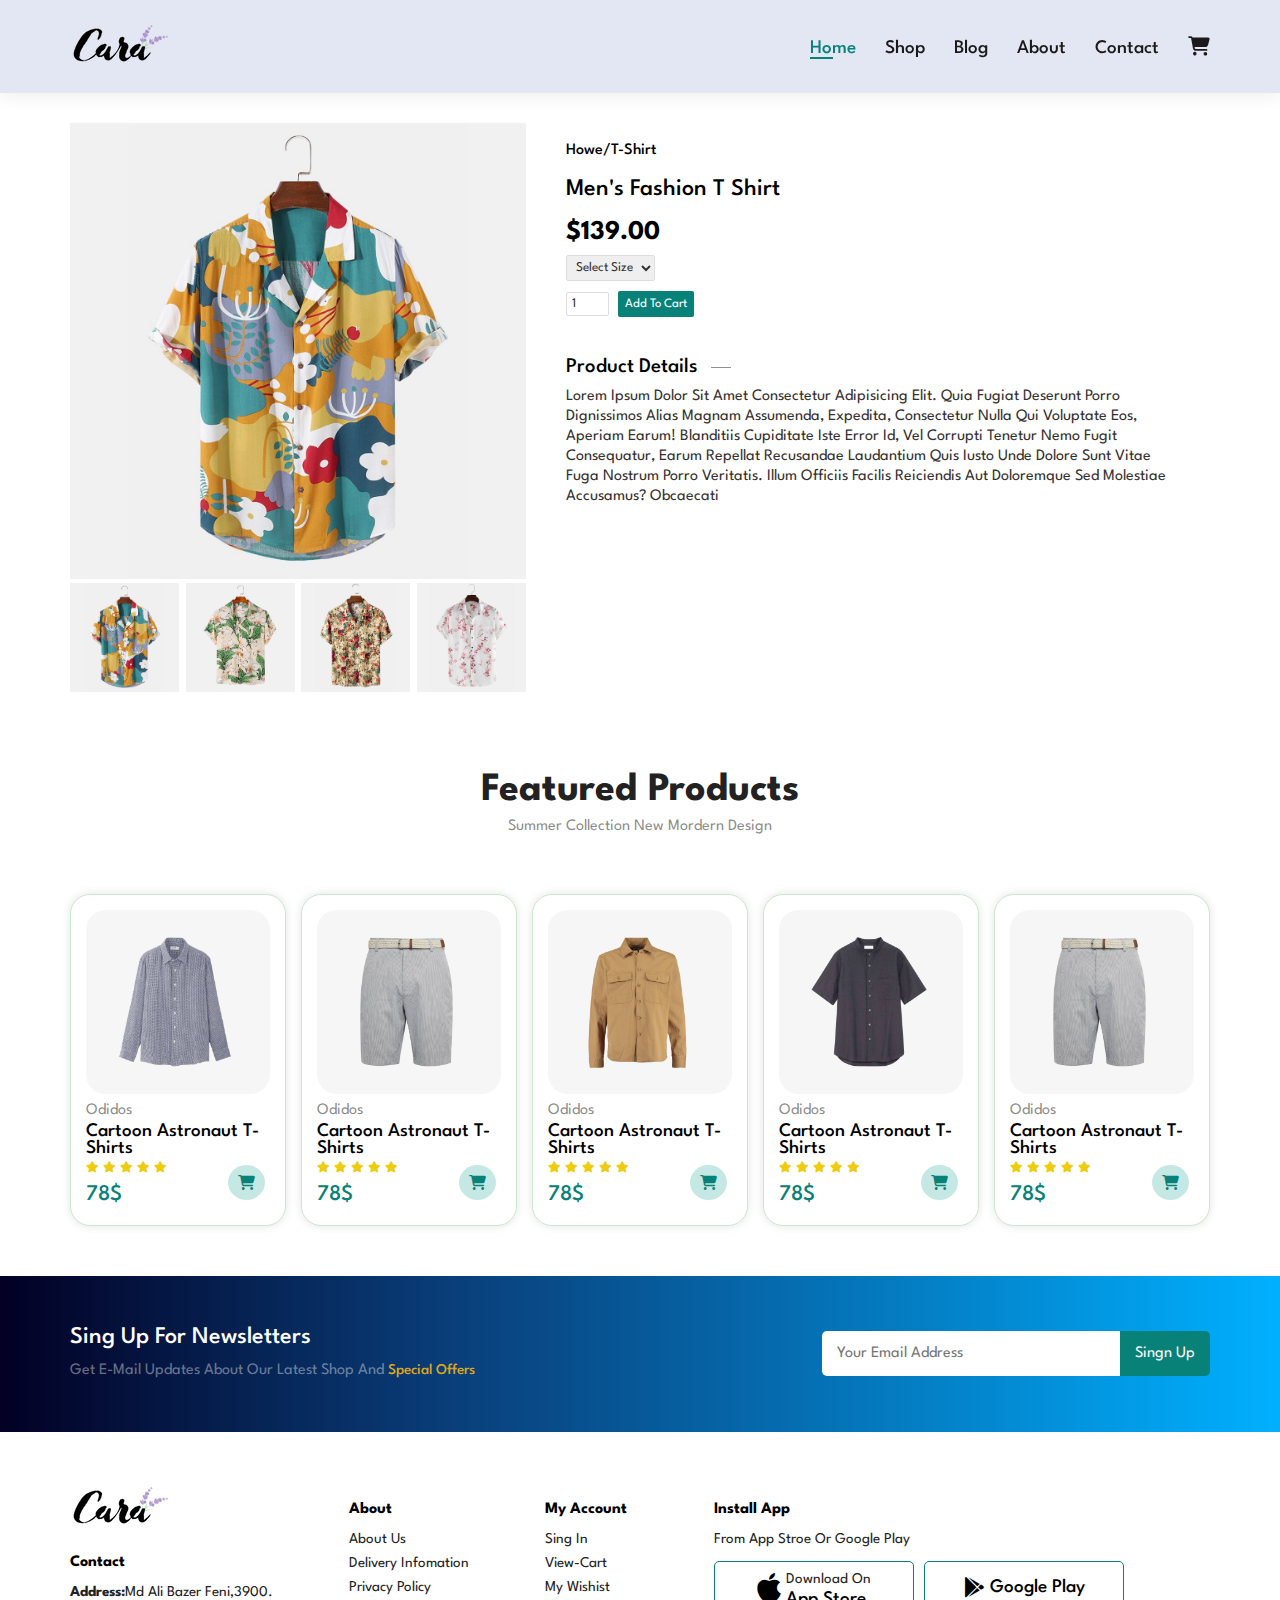
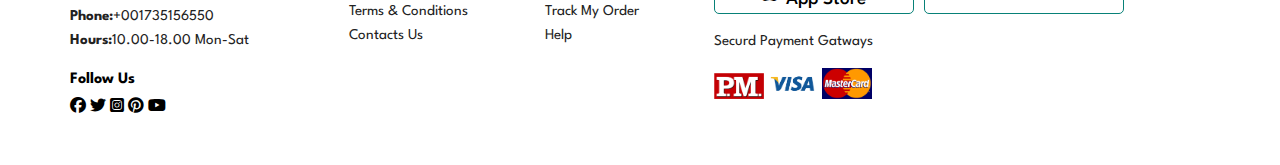
<file: sproduct.html>
<!DOCTYPE html>
<html lang="en">

<head>
    <meta charset="UTF-8">
    <meta http-equiv="X-UA-Compatible" content="IE=edge">
    <meta name="viewport" content="width=device-width, initial-scale=1.0">
    <link rel="stylesheet" href="https://cdnjs.cloudflare.com/ajax/libs/font-awesome/6.4.0/css/all.min.css" />
    <link rel="stylesheet" href="./css/style.css">
    <link rel="stylesheet" href="./css/style990.css" media="(max-width:990px)">
    <link rel="stylesheet" href="./css/style800.css" media="(max-width:800px)">
    <link rel="stylesheet" href="./css/style700.css" media="(max-width:700px)">
    <link rel="stylesheet" href="./css/style600.css" media="(max-width:600px)">
    <link rel="stylesheet" href="./css/style500.css" media="(max-width:500px)">
    <link rel="stylesheet" href="./css/style400.css" media="(max-width:400px)">
    <title>Produce</title>
</head>

<body>
    <section id="header">
        <a href="#" class="logo">
            <img src="img/logo.png" alt="logo">
        </a>
        <div class="menu-icon" id="menuIcon">
            <div class="line"></div>
            <div class="line"></div>
            <div class="line"></div>
        </div>
        <ul class="navbar" id="navBar">
            <li><a href="index.html" class="active">home</a></li>
            <li><a href="shop.html">shop</a></li>
            <li><a href="#">blog</a></li>
            <li><a href="#">about</a></li>
            <li><a href="#">contact</a></li>
            <li><a href="#"><i class="fa-solid fa-cart-shopping"></i></a></li>
        </ul>
    </section>
    <section id="single-product">
        <div class="single-pro-img">
            <img src="img/f1.jpg" alt="" class="lg-img">

            <div class="single-pro-sm-img">
                <img src="img/f1.jpg" class="sm-img" alt="">
                <img src="img/f2.jpg" class="sm-img" alt="">
                <img src="img/f3.jpg" class="sm-img" alt="">
                <img src="img/f4.jpg" class="sm-img" alt="">
            </div>
        </div>
        <div class="single-pro-details">
            <h4>howe/t-shirt</h4>
            <h2>men's fashion t shirt</h2>
            <h1>$139.00</h1>
            <select name="" id="" class="size">
                <option value="">select Size</option>
                <option value="s">s</option>
                <option value="m">m</option>
                <option value="l">l</option>
                <option value="xl">xl</option>
            </select><br>
            <input type="number" min="1" max="5" class="quality" value="1">
            <button class="hero-btn">add to cart</button>
            <div class="details-text">
                <h2>product details</h2>
                <p>Lorem ipsum dolor sit amet consectetur adipisicing elit. Quia fugiat deserunt porro dignissimos alias
                    magnam assumenda, expedita, consectetur nulla qui voluptate eos, aperiam earum! Blanditiis
                    cupiditate iste error id, vel corrupti tenetur nemo fugit consequatur, earum repellat recusandae
                    laudantium quis iusto unde dolore sunt vitae fuga nostrum porro veritatis. Illum officiis facilis
                    reiciendis aut doloremque sed molestiae accusamus? Obcaecati
            </div>


    </section>
    <section id="newproducts">
        <div class="product-tital">
            <h1>featured products</h1>
            <span>summer collection new mordern design</span>
        </div>
        <div class="products">
           
            <div class="product">
                <img src="img/n2.jpg" alt="">
                <div class="des">
                    <span>odidos</span>
                    <h3>cartoon astronaut t-shirts</h3>
                    <div class="rating">
                        <i class="fa-solid fa-star"></i>
                        <i class="fa-solid fa-star"></i>
                        <i class="fa-solid fa-star"></i>
                        <i class="fa-solid fa-star"></i>
                        <i class="fa-solid fa-star"></i>
                    </div>
                    <h2>78$</h2>
                    <a href="#"><i class="fa-sharp fa-solid fa-cart-shopping product-cart-icon"></i></a>
                </div>
            </div>
            <div class="product">
                <img src="img/n6.jpg" alt="">
                <div class="des">
                    <span>odidos</span>
                    <h3>cartoon astronaut t-shirts</h3>
                    <div class="rating">
                        <i class="fa-solid fa-star"></i>
                        <i class="fa-solid fa-star"></i>
                        <i class="fa-solid fa-star"></i>
                        <i class="fa-solid fa-star"></i>
                        <i class="fa-solid fa-star"></i>
                    </div>
                    <h2>78$</h2>
                    <a href="#"><i class="fa-sharp fa-solid fa-cart-shopping product-cart-icon"></i></a>
                </div>
            </div>
            <div class="product">
                <img src="img/n7.jpg" alt="">
                <div class="des">
                    <span>odidos</span>
                    <h3>cartoon astronaut t-shirts</h3>
                    <div class="rating">
                        <i class="fa-solid fa-star"></i>
                        <i class="fa-solid fa-star"></i>
                        <i class="fa-solid fa-star"></i>
                        <i class="fa-solid fa-star"></i>
                        <i class="fa-solid fa-star"></i>
                    </div>
                    <h2>78$</h2>
                    <a href="#"><i class="fa-sharp fa-solid fa-cart-shopping product-cart-icon"></i></a>
                </div>
            </div>
            <div class="product">
                <img src="img/n8.jpg" alt="">
                <div class="des">
                    <span>odidos</span>
                    <h3>cartoon astronaut t-shirts</h3>
                    <div  class="rating">
                        <i class="fa-solid fa-star"></i>
                        <i class="fa-solid fa-star"></i>
                        <i class="fa-solid fa-star"></i>
                        <i class="fa-solid fa-star"></i>
                        <i class="fa-solid fa-star"></i>
                    </div>
                    <h2>78$</h2>
                    <a href="#"><i class="fa-sharp fa-solid fa-cart-shopping product-cart-icon"></i></a>
                </div>
            </div>
            <div class="product">
                <img src="img/n6.jpg" alt="">
                <div class="des">
                    <span>odidos</span>
                    <h3>cartoon astronaut t-shirts</h3>
                    <div class="rating">
                        <i class="fa-solid fa-star"></i>
                        <i class="fa-solid fa-star"></i>
                        <i class="fa-solid fa-star"></i>
                        <i class="fa-solid fa-star"></i>
                        <i class="fa-solid fa-star"></i>
                    </div>
                    <h2>78$</h2>
                    <a href="#"><i class="fa-sharp fa-solid fa-cart-shopping product-cart-icon"></i></a>
                </div>
            </div>
        </div>
    </section>
    <section id="newsletter">
        <div class="newsletter-text">
            <h2>sing up for newsletters</h2>
            <p>get e-mail updates about our latest shop and <a href="#">special offers</a></p>
        </div>
        <div class="newsletter-input">
            <form action="">
                <input type="text" placeholder="your email address">
                <button class="hero-btn">singn up</button>
            </form>
        </div>
    </section>
    <section id="footer">
        <div class="footer-col">
            <a href="#"><img src="img/logo.png" alt=""></a>
            <h4>contact</h4>
            <span><b>address:</b>md ali bazer feni,3900.</span><br>
            <span><b>phone:</b>+001735156550</span><br>
            <span><b>hours:</b>10.00-18.00 mon-sat</span><br>
            <h4>follow us</h4>
            <div class="follow-ionc">
                <i class="fa-brands fa-facebook"></i>
                <i class="fa-brands fa-twitter"></i>
                <i class="fa-brands fa-square-instagram"></i>
                <i class="fa-brands fa-pinterest"></i>
                <i class="fa-brands fa-youtube"></i>
            </div>
        </div>
        <div class="footer-col">
            <h4>about</h4>
            <a href="#">about us</a><br>
            <a href="#">delivery infomation</a><br>
            <a href="#">privacy policy</a><br>
            <a href="#">terms & conditions</a><br>
            <a href="#">contacts us</a><br>
        </div>
        <div class="footer-col">
            <h4>my account</h4>
            <a href="#">sing in</a><br>
            <a href="#">view-cart</a><br>
            <a href="#">my wishist</a><br>
            <a href="#">track my order</a><br>
            <a href="#">help</a>
        </div>
        <div class="footer-col last">
            <h4>install app</h4>
            <span>from app stroe or google play</span><br>
            <div class="app-icons">
                <div class="apple">
                    <i class="fa-brands fa-apple"></i>
                    <div class="text">
                        <span>download on</span>
                        <h3>app store</h3>
                    </div>

                </div>
                <div class="google-play">
                    <i class="fa-brands fa-google-play"></i>
                    <h3>google play</h3>
                </div>
            </div>
            <span>securd payment gatways</span>
            <div class="payment-getways-icons">
                <img src="img/perfectmoneylogo.png" alt="">
                <img src="img/visacardlogo.png" alt="">
                <img src="img/mastercardlogo.png" alt="">
            </div>
        </div>
    </section>
   


    <script src="./js/sproduct.js"></script>
    <script src="./js/script.js"></script>
</body>

</html>
</file>
<file: css/style990.css>
.newsletter-input form input {
        width: 200px;
    }

    .newsletter-text h2 {
        font-size: 1.3rem;
    }

    .newsletter-text p {
        font-size: .9rem;
        margin-top: 5px;
    }
    section{
        padding: 40px 60px !important;
    }
  
   #footer {

        grid-template-columns: auto auto auto;
        grid-gap: 20px;
    }

    .apple,
    .google-play {
        width: 120px;



    }

    .apple i {
        font-size: 1.3rem;

    }

    .google-play i {
        font-size: 1rem;
    }

    .apple h3,
    .google-play h3 {
        font-size: 1rem;
        font-weight: 500;
    }

    .google-play h3 {
        margin-left: 5px;
    }

    .payment-getways-icons img {
        width: 40px;
        cursor: pointer;

    }
    #hero {
  
        background-position: top -53px right 0;
        height: 70vh;
    
    }
    .banner3{
        height: 20vh;
    }
    .sm-banner {
      
        height: 30vh;
        
    
    }






    /* ?????? */
   
    
    .single-pro-details{
        padding: 20px 30px !important;
    }
   
    .details-text h2{
        margin-top: 30px;
     
    }
    .details-text p{
        font-size: .8rem;
    
        line-height: 15px;
    }
</file>
<file: css/style800.css>
.newsletter-input form input {
    width: 150px;

}
#hero .content h2{
    
   font-size: 2.5rem;

}
</file>
<file: css/style700.css>
#footer {

    grid-template-columns: auto auto;
}

#newsletter {
    flex-direction: column;
    text-align: center;
    gap: 15px;
}

.newsletter-input form input {
    padding: 10px;
}

.newsletter-input form button {
    padding: 10px;
}
section{
    padding: 30px 50px !important;
}
.navbar li a {
 
    font-size: 1rem;
}
#header img{
    width: 100px;
}
#hero {

    background-position: top left 30%;
    height: 70vh;

}
.banner3 h1 {

    font-size: 1.3rem;


}

.banner3 h4 {
    
    margin-top: 10px;
}
#shop-banner{
   
    height: 30vh;
   
}
.single-pro-details{
    padding: 20px 20px !important;
}

.details-text h2{
    margin-top: 20px;
 
}
.details-text p{
    font-size: .7rem;

}
</file>
<file: css/style600.css>
.navbar{
    position: fixed;
    background: #222;
    width: 100%;
    height: 0;
    top: 80px;
    left: 0;
    text-align: center;
    overflow: hidden;
    transition: all .3s ease-in-out;
    
}
.navbar.show{
    height: 258px;
}

.navbar li{
    display: block;
    margin-right: 0;
    margin: 15px 0;
    
      
  
}
.navbar li a{
    color: #fff;
    font-weight: 350;
}
.navbar li a.active {
    font-weight: 500;

}
.menu-icon{
    cursor: pointer;
    display: block;
}
.menu-icon .line{
    width: 20px;
    height: 2px;
    background: #000;
    margin: 4px 0;
}


#single-product{
    padding: 30px 70px;
    display: grid;
    grid-template-columns: 100%;

}
.single-pro-details{
    padding: 20px 20px;
}
.single-pro-details button{
    
    font-size: .6rem;
  
}
.product-tital h1 {
    font-size: 1.8rem;
    color: #222;
}
</file>
<file: css/style500.css>
section{
    padding: 20px 30px !important;
}

#footer {

    grid-template-columns: auto;
}

.banner-content h4 {

    font-size: .9rem;

}

.banner-content h1 {

    font-size: 1.3rem;
    margin: 15px 0;
    font-weight: 600;
}

.banner-content button {
    padding: 8px 13px;
}
#hero {

    background-position: top left 50%;
    height: 70vh;

}
</file>
<file: css/style400.css>
section{
    padding: 20px 15px !important;
}
#hero {

    background-position: top left 60%;
    height: 70vh;

}
</file>
<file: css/style.css>
/* reset code :start here */
@import url('https://fonts.googleapis.com/css2?family=League+Spartan:wght@200;300;400;500;600;700&display=swap');

* {
    margin: 0;
    padding: 0;
    box-sizing: border-box;
    list-style: none;
    text-decoration: none;
    font-family: 'League Spartan', sans-serif;
    text-transform: capitalize;

}

html {
    scroll-behavior: smooth;
}

.hero-btn {
    padding: 15px 30px;
    background: #fff;
    color: #000;
    border-radius: 5px;
    border: none;
    font-size: 1rem;
    cursor: pointer;
}

/* reset code :ends here */



/* header code start here */
#header {
    display: flex;
    align-items: center;
    justify-content: space-between;
    padding: 20px 70px;
    background: #e3e6f3;
    box-shadow: 0 5px 15px rgba(0, 0, 0, .06);
    position: sticky;
    top: 0;
    z-index: 10000;

}

.navbar li {
    display: inline-block;
    text-transform: capitalize;
    font-weight: 500;
    

}

.navbar li:not(:last-of-type) {
    margin-right: 25px;

}

.navbar li a {
    color: #1a1a1a;
    transition: all .1s ease;
    position: relative;
    font-size: 1.2rem;
}

.navbar li a:hover,
.navbar li a.active {
    color: #088178;

}

.navbar li a::after {
    content: '';
    position: absolute;
    width: 0;
    top: 100%;
    left: 0;
    height: 2px;
    background: #088178;
    transition: all .3s;
}

.navbar li a:hover::after,
.navbar li a.active::after {
    width: 50%;
}
.menu-icon{
    display: none;
}
/* header code ends here */




/* hero code starts here  */
#hero {
    padding: 30px 70px;
    background-image: url(../img/hero4.png);
    background-size: cover;
    background-repeat: no-repeat;
    background-position: top -53px right 0;
    height: 90vh;
    display: flex;
    flex-direction: column;
    justify-content: center;
    align-items: flex-start;
}

#hero .content h4 {
    font-size: 1.2rem;
    font-weight: 500;
    margin-bottom: 10px;
}

#hero .content h2 {
    font-size: 3rem;
    line-height: 50px;
    font-weight: 500;
}

#hero .content h2:not(:first-of-type) {
    color: #088178;
}

#hero .content span {
    color: #4745459f;
    display: inline-block;
    margin: 20px 0;
}

#hero .content #btn {
    padding: 10px 40px;
    color: #088178;
    font-weight: 500;
    font-size: 1.1rem;
    background: url(../img/button.png);
    border: none;
    background-size: cover;
    background-repeat: no-repeat;
    background-position: center;
    cursor: pointer;
}

/* hero code ends here  */



/* feature code starts here */
#feature {
    padding: 50px 70px;
    display: grid;
    grid-template-columns: repeat(auto-fit, minmax(150px, 1fr));
    grid-gap: 15px;
}

#feature .feature-content {
    padding: 10px;
    border-radius: 10px;
    border: 1px solid #cce7d0;
    text-align: center;
    box-shadow: 0 10px 10px #0000000a;
    transition: all .3s ease;
}

#feature .feature-content:hover {
    box-shadow: 0 10px 10px #00000017;
}

#feature .feature-content img {
    width: 130px;
}

#feature .feature-content h3 {
    background: #fddde4;
    color: #088178;
    margin: 20px 0;
    display: inline-block;
    padding: 7px;
    font-weight: 500;
    cursor: context-menu;
    border-radius: 3px;
}

#feature .feature-content:nth-child(2) h3 {
    background: #cdebbc;
}

#feature .feature-content:nth-child(3) h3 {
    background: #d1e8f2;
}

#feature .feature-content:nth-child(4) h3 {
    background: #cdd4f8;
}

#feature .feature-content:nth-child(5) h3 {
    background: #f6dbf6;
}

#feature .feature-content:nth-child(6) h3 {
    background: #fff2e5;
}

/* feature code ends here */




/* featured product code starts here */
#feature-products {
    padding: 50px 70px;
}

.product-tital {
    text-align: center;

}

.product-tital h1 {
    font-size: 2.5rem;
    color: #222;
}

.product-tital span {
    color: #4745459f;
    display: inline-block;
    margin: 10px 0;

}

.products {
    display: grid;
    grid-template-columns: repeat(auto-fit, minmax(200px, 1fr));
    grid-gap: 15px;
    margin-top: 50px;
}

.product {
    border-radius: 20px;
    padding: 15px;
    background: #fff;
    box-shadow: 0 0 10px #0000001c;
    border: 1px solid #cce7d0;
    position: relative;
    transition: all .3s;
}

.product:hover {
    box-shadow: 0 0 25px #00000034;
}

.product img {
    width: 100%;
    border-radius: 20px;
}

.product span {
    margin: 5px 0;
    color: #4745459f;
    display: inline-block;
}

.product h3 {
    font-size: 1.2rem;
    font-weight: 500;
}

.rating i {
    font-size: .7rem;
    color: rgb(238, 205, 16);
    margin: 5px 0;
}

.product h2 {
    font-size: 1.4rem;
    margin: 5px 0;
    color: #088178;
    font-weight: 500;
}

.product a {
    position: absolute;
    right: 20px;
    bottom: 20px;
}

.product a .product-cart-icon {
    padding: 10px;
    background: #1ea39a41;
    border-radius: 50%;
    color: #088178;


}

/* featured product code ends here */




/* banner code starts here */
#banner {
    width: 100%;
    height: 40vh;
    background: linear-gradient(#00000018, #00000018), url(../img/b2.jpg);
    text-align: center;
    background-repeat: no-repeat;
    background-size: cover;
    position: relative;

}

.banner-content {
    position: absolute;
    top: 50%;
    left: 50%;
    transform: translate(-50%, -50%);

}

.banner-content h4 {
    color: #fff;
    font-size: 1.1rem;
    font-weight: 500;
}

.banner-content h1 {
    color: white;
    font-size: 2rem;
    margin: 20px 0;
    font-weight: 600;
}

.banner-content h1 span {
    color: rgb(168, 9, 9);
}

.banner-content button:hover {
    background: #088178;
    color: #fff;
    transition: all .2s;
}

/* banner code ends here */



/* new .products code starts here */
#newproducts {
    padding: 50px 70px;
}

/* new .products code ends here */




/* sm-banner code starts here */
#sm-banner {
    padding: 50px 70px;
    display: grid;
    grid-template-columns: repeat(auto-fit, minmax(300px, 1fr));
    grid-gap: 20px;

}

.sm-banner {
    background: url(../img/b17.jpg) no-repeat;
    background-size: cover;
    background-position: top right;
    height: 40vh;
    padding: 20px;
    display: flex;
    flex-direction: column;
    justify-content: center;
    align-items: flex-start;
}

.sm-banner.two {
    background: url(../img/b10.jpg) no-repeat;


}

.sm-banner h3 {
    text-transform: lowercase;
    font-size: 1.3rem;
    font-weight: lighter;
    color: #fff;
}

.sm-banner h2 {
    text-transform: lowercase;
    font-size: 2rem;
    font-weight: 500;
    margin: 10px 0;

    color: #fff;
}

.sm-banner p {
    color: #fff;
    font-weight: 400;
}

.sm-banner button {
    border-radius: 0;
    background: transparent;
    border: 1px solid #fff;
    color: #fff;
    margin-top: 10px;
    padding: 10px 20px;
}

.sm-banner:hover button {
    background: #088178;
    transition: all .2s;
    border: 1px solid #088178;
}

/* sm-banner code ends here */



/* banner3 code starts here */
#banner3 {
    padding: 50px 70px;
    display: grid;
    grid-template-columns: repeat(auto-fit, minmax(250px, auto));
    grid-gap: 20px;


}

.banner3.one {
    background: url(../img/b7.jpg) no-repeat;
    
}

.banner3.two {}

.banner3.three {
    background: url(../img/b18.jpg);
    background-repeat: no-repeat;
    background-position: top right 30%;

}

.banner3 {
    background: url(../img/b4.jpg) no-repeat;
    background-size: cover;
    height: 30vh;
    padding: 20px;
    display: flex;
    flex-direction: column;
    align-items: flex-start;
    justify-content: center;

}

.banner3 h1 {
    color: #fff;
    font-size: 2rem;
    text-transform: uppercase;
    font-weight: 600;


}

.banner3 h4 {
    color: rgb(168, 9, 9);
    margin-top: 20px;
}

/* banner3 code ends here */




/* newsletter code ends here */
#newsletter {
    background: rgb(2, 0, 36);
    background: linear-gradient(90deg, rgba(2, 0, 36, 1) 0%, rgba(9, 62, 121, 1) 35%, rgba(0, 176, 255, 1) 100%);
    padding: 20px;
    display: flex;
    align-items: center;
    justify-content: space-between;
    padding: 50px 70px;



}

.newsletter-text h2 {
    color: #fff;
    font-size: 1.5rem;
    font-weight: 500;




}

.newsletter-text p {
    color: #fffafa6b;
    margin-top: 10px;
    font-weight: 400;
    font-size: 1rem;
}

.newsletter-text p a {
    color: rgb(224, 168, 24);
    font-weight: 500;

}

.newsletter-text p a:hover {
    text-decoration: underline;
}

.newsletter-input form input {
    border: none;
    outline: none;
    width: 300px;
    padding: 15px;
    font-size: 1rem;
    border-top-left-radius: 5px;
    border-bottom-left-radius: 5px;
}

.newsletter-input form button {
    background: #088178;
    padding: 15px;
    margin-left: -6px;
    border-radius: 0;
    border-top-right-radius: 5px;
    border-bottom-right-radius: 5px;
    color: #fff;
}

/* newsletter code ends here */



/* footer code starts here */
#footer {
    padding: 50px 70px;
    display: grid;
    grid-template-columns: auto auto auto auto;
}

.footer-col h4 {
    font-size: 1rem;
    margin-top: 20px;
    margin-bottom: 10px;

}

.footer-col span,
a {
    font-size: 15px;
    margin: 5px 0;
    display: inline-block;
    color: #222;
}

.footer-col a:hover {
    text-decoration: underline;
}

.app-icons {
    display: flex;
    margin-top: 10px;
}

.apple,
.google-play {
    width: 200px;
    margin-right: 10px;
    border: 1px solid #088178;
    border-radius: 5px;
    background: transparent;
    display: flex;
    align-items: center;
    justify-content: center;
    padding: 5px;
    cursor: pointer;


}

.apple .text {
    margin-left: 5px;
}

.apple i {
    font-size: 2rem;

}

.google-play i {
    font-size: 1.3rem;
}

.apple h3,
.google-play h3 {
    font-size: 1.2rem;
    font-weight: 500;
}

.google-play h3 {
    margin-left: 5px;
}

.footer-col.last>span:last-of-type {
    margin: 20px 0;
    display: inline-block;
}

.payment-getways-icons img {
    width: 50px;
    cursor: pointer;

}

/* footer code ends here */



/* shop banner code starts here */
#shop-banner{
    background: url(../img/b1.jpg) no-repeat;
    background-size: cover;
    height: 40vh;
    display: flex;
    flex-direction: column;
    justify-content: center;
    text-align: center;
}
#shop-banner h1,p{
    color: #fff;
}
#shop-banner h1{
    font-size: 3rem;
    text-transform: lowercase;
}
#shop-banner p{
    font-size: .9rem;
    margin-top: 10px;
}
/* shop banner code ends here */



/* pageination code starts here */
#pageinations{
    padding: 30px 70px;
    text-align: center;
}
.pageination a{
    background: #088178;
    color: #fff;
    width: 40px;
    height: 40px;
    font-size: 1.2rem;
    display: inline-block;
    line-height: 40px;
    text-align: center;
    border-radius: 2px ;

    
    
}

/* pageination code ends here */



/* single product code starts here */
#single-product{
    padding: 30px 70px;
    display: grid;
    grid-template-columns: 40% 60%;

}
.single-pro-img{

}
.single-pro-img .lg-img{
    width: 100%;
}
.single-pro-sm-img{
   
    display: flex;
    justify-content: space-between;

}
.single-pro-sm-img img.sm-img{
    width: 24%;
    cursor: pointer;
}
.single-pro-details{
    padding: 20px 40px;
}
.single-pro-details h4{
    font-size: 1rem;
    font-weight: 500;
}
.single-pro-details h2{
    font-size: 1.5rem;
    font-weight: 500;
    margin: 20px 0;
}
.single-pro-details h1{
    font-size: 1.7rem;
}
.single-pro-details select.size , input.quality{
    padding: 5px;
    border: 1px solid #ddd;
    color: #353131;
    border-radius: 2px;
}
.single-pro-details select.size{
    margin:10px 0;
}
.single-pro-details button{
    background: #088178;
    color: #fff;
    padding: 7px;
    font-size: .8rem;
    border-radius: 2px;
    margin-left: 5px;
}
.details-text h2{
    margin-top: 40px;
    font-size: 1.3rem;
    margin-bottom: 10px;
    position: relative;
    display: inline-block;
}
.details-text h2::after{
    content: "";
    width: 20px;
    height: 1px;
    background: #929090;
    position: absolute;
    top: 50%;
    right: -25%;
    
}
.details-text p{
    font-size: 1rem;
    color: #353131;
    line-height: 20px;
}
/* single product code ends here */
</file>
